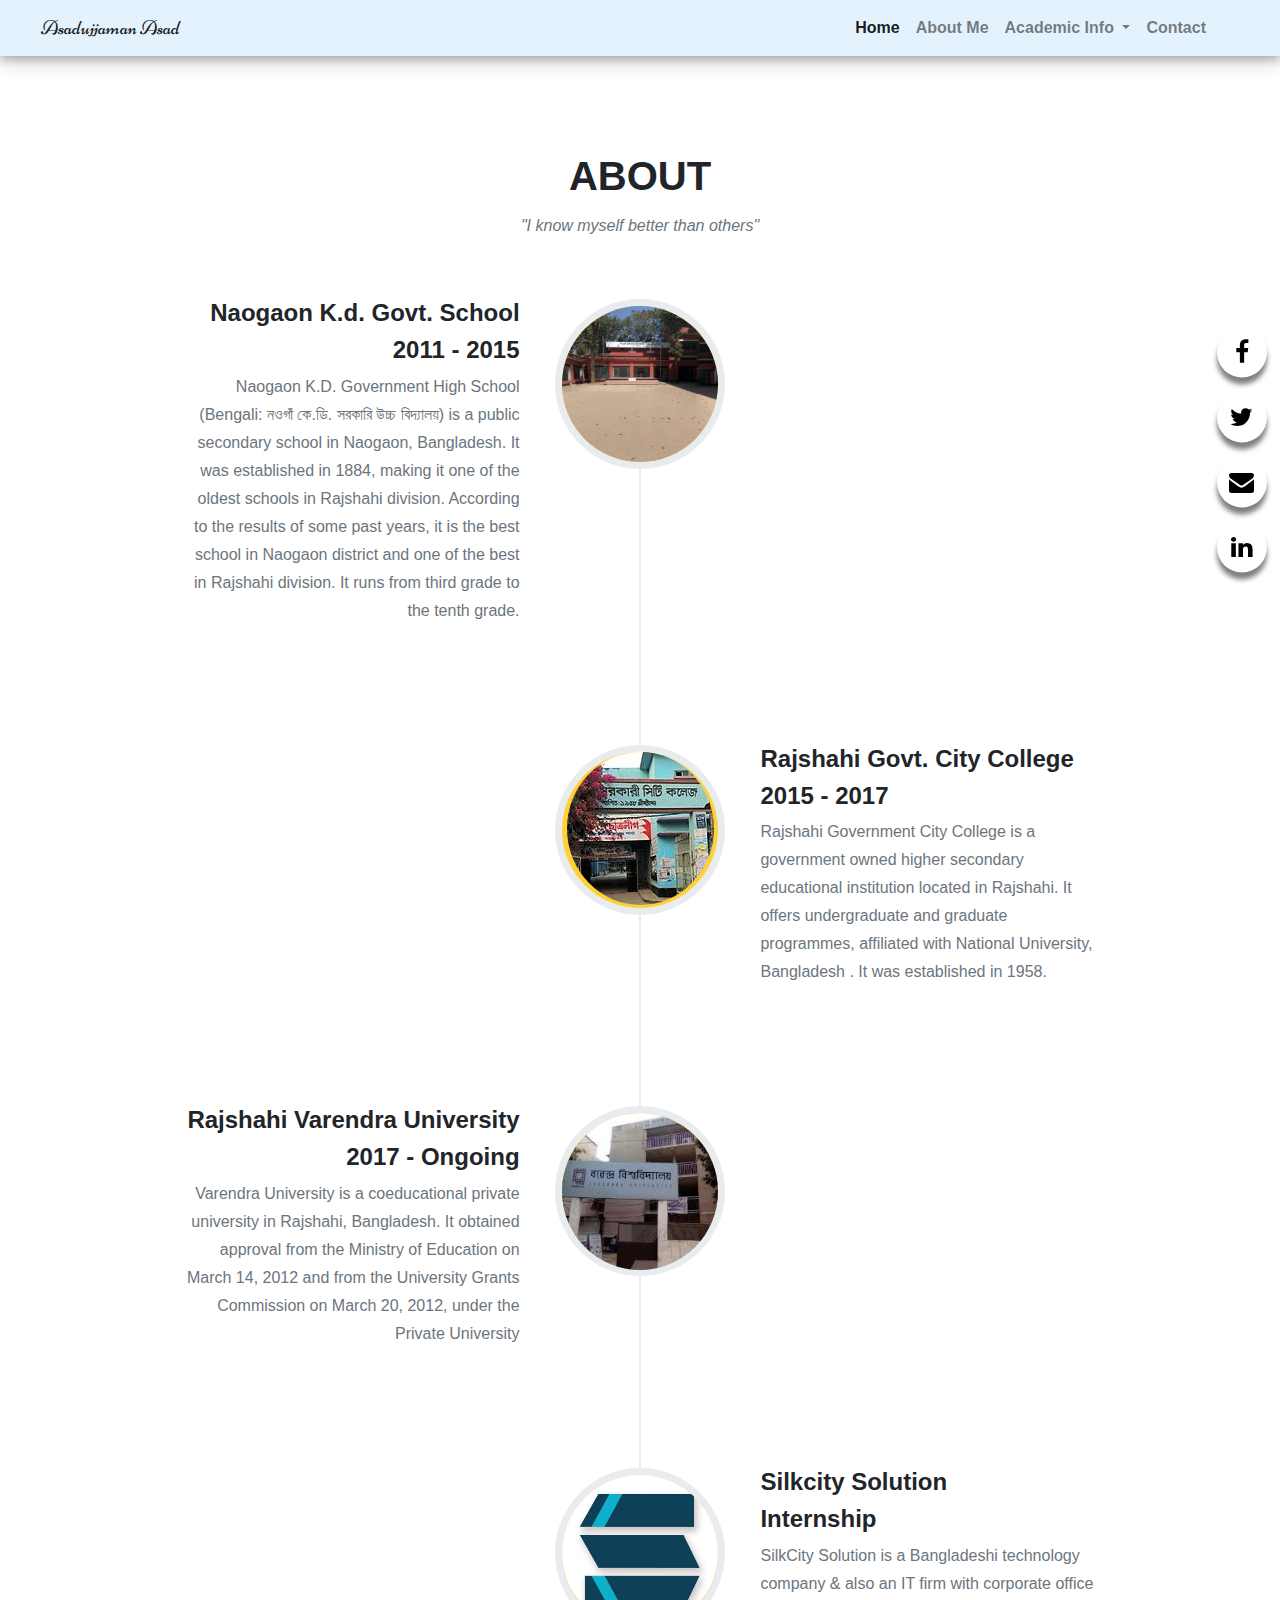
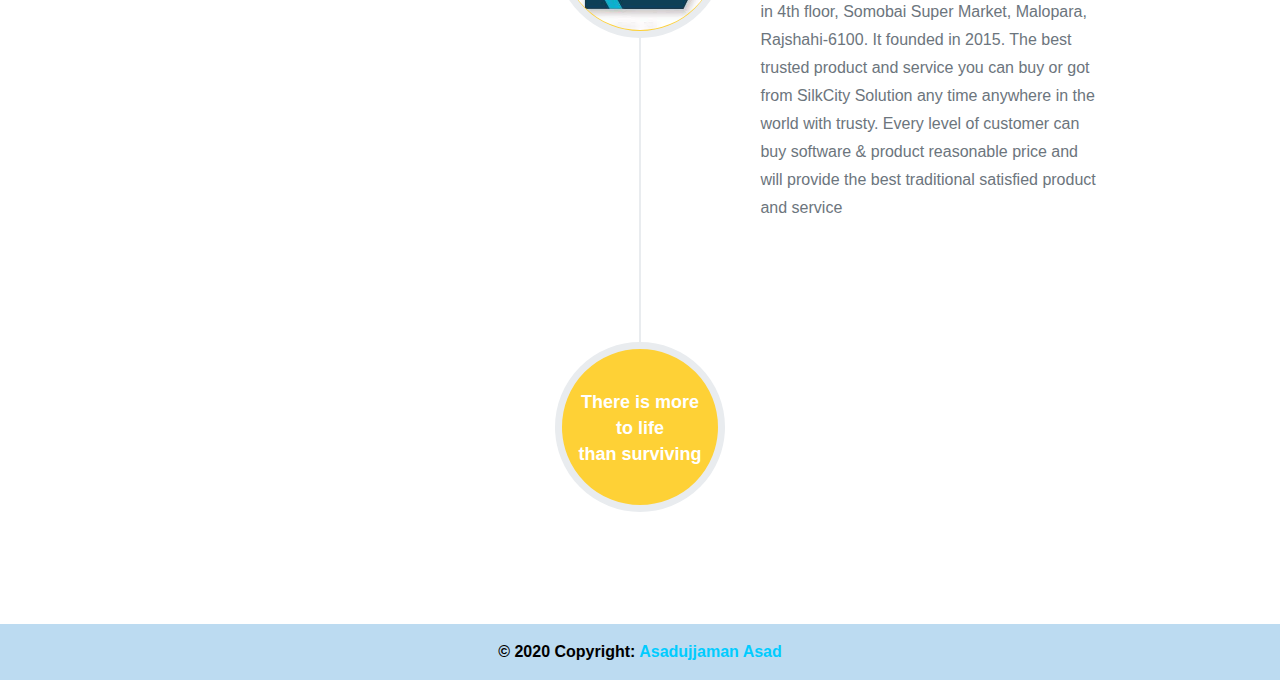
<file: about.html>
<html lang="en">

<head>
    <meta charset="UTF-8">
    <meta name="viewport" content="width=device-width, initial-scale=1.0">
    <link rel="stylesheet" href="https://stackpath.bootstrapcdn.com/bootstrap/4.5.2/css/bootstrap.min.css"
        integrity="sha384-JcKb8q3iqJ61gNV9KGb8thSsNjpSL0n8PARn9HuZOnIxN0hoP+VmmDGMN5t9UJ0Z" crossorigin="anonymous">
    <!--Fontawesome-->
    <link rel="stylesheet" href="https://maxcdn.bootstrapcdn.com/font-awesome/4.5.0/css/font-awesome.min.css">
    <link rel="stylesheet" href="https://stackpath.bootstrapcdn.com/font-awesome/4.7.0/css/font-awesome.min.css"
        integrity="sha384-wvfXpqpZZVQGK6TAh5PVlGOfQNHSoD2xbE+QkPxCAFlNEevoEH3Sl0sibVcOQVnN" crossorigin="anonymous">
    <!-- mY Css-->
    <link rel="stylesheet" href="../css/about.css">
    <link rel="stylesheet" href="../css/aboutimport.css">

    <!-- Logo Font-->
    <link href="https://fonts.googleapis.com/css2?family=Niconne&display=swap" rel="stylesheet">
    <link href="https://fonts.googleapis.com/css2?family=Lobster&display=swap" rel="stylesheet">
    <link href="https://fonts.googleapis.com/css2?family=Satisfy&display=swap" rel="stylesheet">
    <!--animation-->
    <link rel="stylesheet" href="https://cdnjs.cloudflare.com/ajax/libs/animate.css/4.0.0/animate.min.css" />
    <title>Document</title>
</head>

<body>
    <nav class="navbar navbar-expand-lg navbar-light ">
        <a class="navbar-brand" href="../html/index.html">Asadujjaman Asad</a>
        <button class="navbar-toggler" type="button" data-toggle="collapse" data-target="#navbarSupportedContent"
            aria-controls="navbarSupportedContent" aria-expanded="false" aria-label="Toggle navigation">
            <span class="navbar-toggler-icon"></span>
        </button>

        <div class="collapse navbar-collapse" id="navbarSupportedContent">
            <ul class="navbar-nav ml-auto">
                <li class="nav-item active">
                    <a class="nav-link" href="../html/index.html">Home <span class="sr-only">(current)</span></a>
                </li>
                <li class="nav-item">
                    <a class="nav-link" href="../html/about.html">About Me</a>
                </li>

                <li class="nav-item dropdown">
                    <a class="nav-link dropdown-toggle" href="#" id="navbarDropdown" role="button"
                        data-toggle="dropdown" aria-haspopup="true" aria-expanded="false">
                        Academic Info
                    </a>
                    <div class="dropdown-menu" aria-labelledby="navbarDropdown">
                        <a class="dropdown-item" href="../html/edu.html">Educational Backgrund</a>
                        <div class="dropdown-divider"></div>
                        <a class="dropdown-item" href="../html/index.html#school">School</a>
                        <a class="dropdown-item" href="../html/index.html#college">College</a>
                        <a class="dropdown-item" href="../html/index.html#versity">Versity</a>
                    </div>
                </li>
                <li class="nav-item">
                    <a class="nav-link" href="../html/contact.html">Contact</a>
                </li>

            </ul>

        </div>
    </nav>






    <section class="page-section" id="about">
        <div class="container">
            <div class="text-center">
                
                <h2 class="section-heading text-uppercase">About</h2>
                <h3 class="section-subheading text-muted">"I know myself better than others"</h3>
            </div>
            <ul class="timeline">
                <li>
                    <div class="timeline-image"><img class="rounded-circle img-fluid"
                            src="../photos/images/2015-09-17-23-12-57-645.jpg" alt="" /></div>
                    <div class="timeline-panel">
                        <div class="timeline-heading">
                            <h4>Naogaon K.d. Govt. School</h4>
                            <h4 class="subheading">2011 - 2015</h4>
                        </div>
                        <div class="timeline-body">
                            <p class="text-muted">Naogaon K.D. Government High School (Bengali: নওগাঁ কে.ডি. সরকারি উচ্চ
                                বিদ্যালয়) is a public secondary school in Naogaon, Bangladesh. It was established in
                                1884, making it one of the oldest schools in Rajshahi division. According to the results
                                of some past years, it is the best school in Naogaon district and one of the best in
                                Rajshahi division. It runs from third grade to the tenth grade. </p>
                        </div>
                    </div>
                </li>
                <li class="timeline-inverted">
                    <div class="timeline-image"><img class="rounded-circle img-fluid"
                            src="../photos/images/download.jpg" alt="" /></div>
                    <div class="timeline-panel">
                        <div class="timeline-heading">
                            <h4>Rajshahi Govt. City College</h4>
                            <h4 class="subheading">2015 - 2017</h4>
                        </div>
                        <div class="timeline-body">
                            <p class="text-muted">Rajshahi Government City College is a government owned higher
                                secondary educational institution located in Rajshahi. It offers undergraduate and
                                graduate programmes, affiliated with National University, Bangladesh . It was
                                established in 1958.</p>
                        </div>
                    </div>
                </li>
                <li>
                    <div class="timeline-image"><img class="rounded-circle img-fluid" src="../photos/images/images.jpg"
                            alt="" /></div>
                    <div class="timeline-panel">
                        <div class="timeline-heading">
                            <h4>Rajshahi Varendra University</h4>
                            <h4 class="subheading">2017 - Ongoing</h4>
                        </div>
                        <div class="timeline-body">
                            <p class="text-muted">Varendra University is a coeducational private university in Rajshahi,
                                Bangladesh. It obtained approval from the Ministry of Education on March 14, 2012 and
                                from the University Grants Commission on March 20, 2012, under the Private University
                            </p>
                        </div>
                    </div>
                </li>
                <li class="timeline-inverted">
                    <div class="timeline-image"><img class="rounded-circle img-fluid"
                            src="../photos/images/12321667_1702648720011980_303544623169522191_n.jpg" alt="" /></div>
                    <div class="timeline-panel">
                        <div class="timeline-heading">
                            <h4>Silkcity Solution</h4>
                            <h4 class="subheading">Internship</h4>
                        </div>
                        <div class="timeline-body">
                            <p class="text-muted">SilkCity Solution is a Bangladeshi technology company & also an IT
                                firm with corporate office in 4th floor, Somobai Super Market, Malopara, Rajshahi-6100.
                                It founded in 2015. The best trusted product and service you can buy or got from
                                SilkCity Solution any time anywhere in the world with trusty. Every level of customer
                                can buy software & product reasonable price and will provide the best traditional
                                satisfied product and service</p>
                        </div>
                    </div>
                </li>
                <li class="timeline-inverted">
                    <div class="timeline-image">
                        <h4>
                            There is more
                            <br />
                            to life
                            <br />
                            than surviving
                        </h4>
                    </div>
                </li>
            </ul>
        </div>
    </section>
    <!--Side nav here-->
    <div class="social-menu">
        <ul>
            <li><a href="https://www.facebook.com/Asadujjaman2" target="_blank"><i class="fa fa-facebook"></i></a></li>
            <li><a href="https://twitter.com/asadujjamanas13" target="_blank"><i class="fa fa-twitter"></i></a></li>
            <li><a href="MAILTO:asadujjamanasadcse5@gmail.com" target="_blank"><i class="fa fa-envelope"></i></a></li>
            <li><a href="https://www.linkedin.com/in/asadujjaman-asad-8a5a52163/" target="_blank"><i
                        class="fa fa-linkedin"></i></a></li>
        </ul>
    </div>
    <!-- Footer -->
    <footer class="page-footer">

        <!-- Copyright -->
        <div class="footer-copyright text-center py-3">© 2020 Copyright:
            <a href="index.html"> Asadujjaman Asad</a>
        </div>
        <!-- Copyright -->

    </footer>
    <!-- Footer  eends-->
</body>

</html>
</file>
<file: css/about.css>
body {
    background-color: #f6f5f5;
    margin: 0px;
    padding: 0px;

}

a {
    text-decoration: none !important;
    color: #ffffff;
}

a:hover {
    color: #ffffff;
}

nav {
    background-color: #e3f2fd !important;
    box-shadow: 0 4px 8px 0 rgba(0, 0, 0, 0.2), 0 6px 20px 0 rgba(0, 0, 0, 0.19);


}

.nav-item {
    font-weight: bold;
}

.nav-item:hover {
    transform: scale(1.1);
}

.navbar-brand {
    font-family: 'Niconne', cursive;
    font-size: 28px;
    margin-left: 25px;

    animation: heartBeat;
    /* referring directly to the animation's @keyframe declaration */
    animation-duration: 2s;
    animation-iteration-count: infinite;
}

.dropdown:hover>.dropdown-menu {
    display: block;
}

.navbar-nav {
    margin-right: 50px;
}

/* footer */
footer{
    color: black;
    background-color: #bcdbf1;
    font-weight: bold;
    bottom: 0;
    margin-bottom: 0 ;
}
footer a{
    color: #01CCFF;
    font-weight: bold;
}
footer a:hover{
    color: red;
    font-weight: bold;
}


/*side bar*/
.social-menu ul {
    position: fixed;
    top: 50%;
    left: 97%;
    transform: translate(-50%, -50%);
    padding: 0;
    margin: 0;
    
}

.social-menu ul li {
    list-style: none;
    margin: 15px 0;
}

.social-menu ul li .fa {
    color: #000000;
    font-size: 25px;
    line-height: 50px;
    transition: .5s;
}

.social-menu ul li .fa:hover {
    color: #ffffff;
}

.social-menu ul li a {
    position: relative;
    display: block;
    width: 50px;
    height: 50px;
    border-radius: 50%;
    background-color: white;
    text-align: center;
    transition: 0.5s;
    transform: translate(0, 0px);
    box-shadow: 0px 7px 5px rgba(0, 0, 0, 0.5);
}

.social-menu ul li a:hover {
    transform: rotate(0deg) skew(0deg) translate(0, -10px);
}

.social-menu ul li:nth-child(1) a:hover {
    background-color: #3b5999;
}

.social-menu ul li:nth-child(2) a:hover {
    background-color: #55acee;
}

.social-menu ul li:nth-child(3) a:hover {
    background-color: #e4405f;
}


.social-menu ul li:nth-child(4) a:hover {
    background-color: #0077B5;
}
</file>
